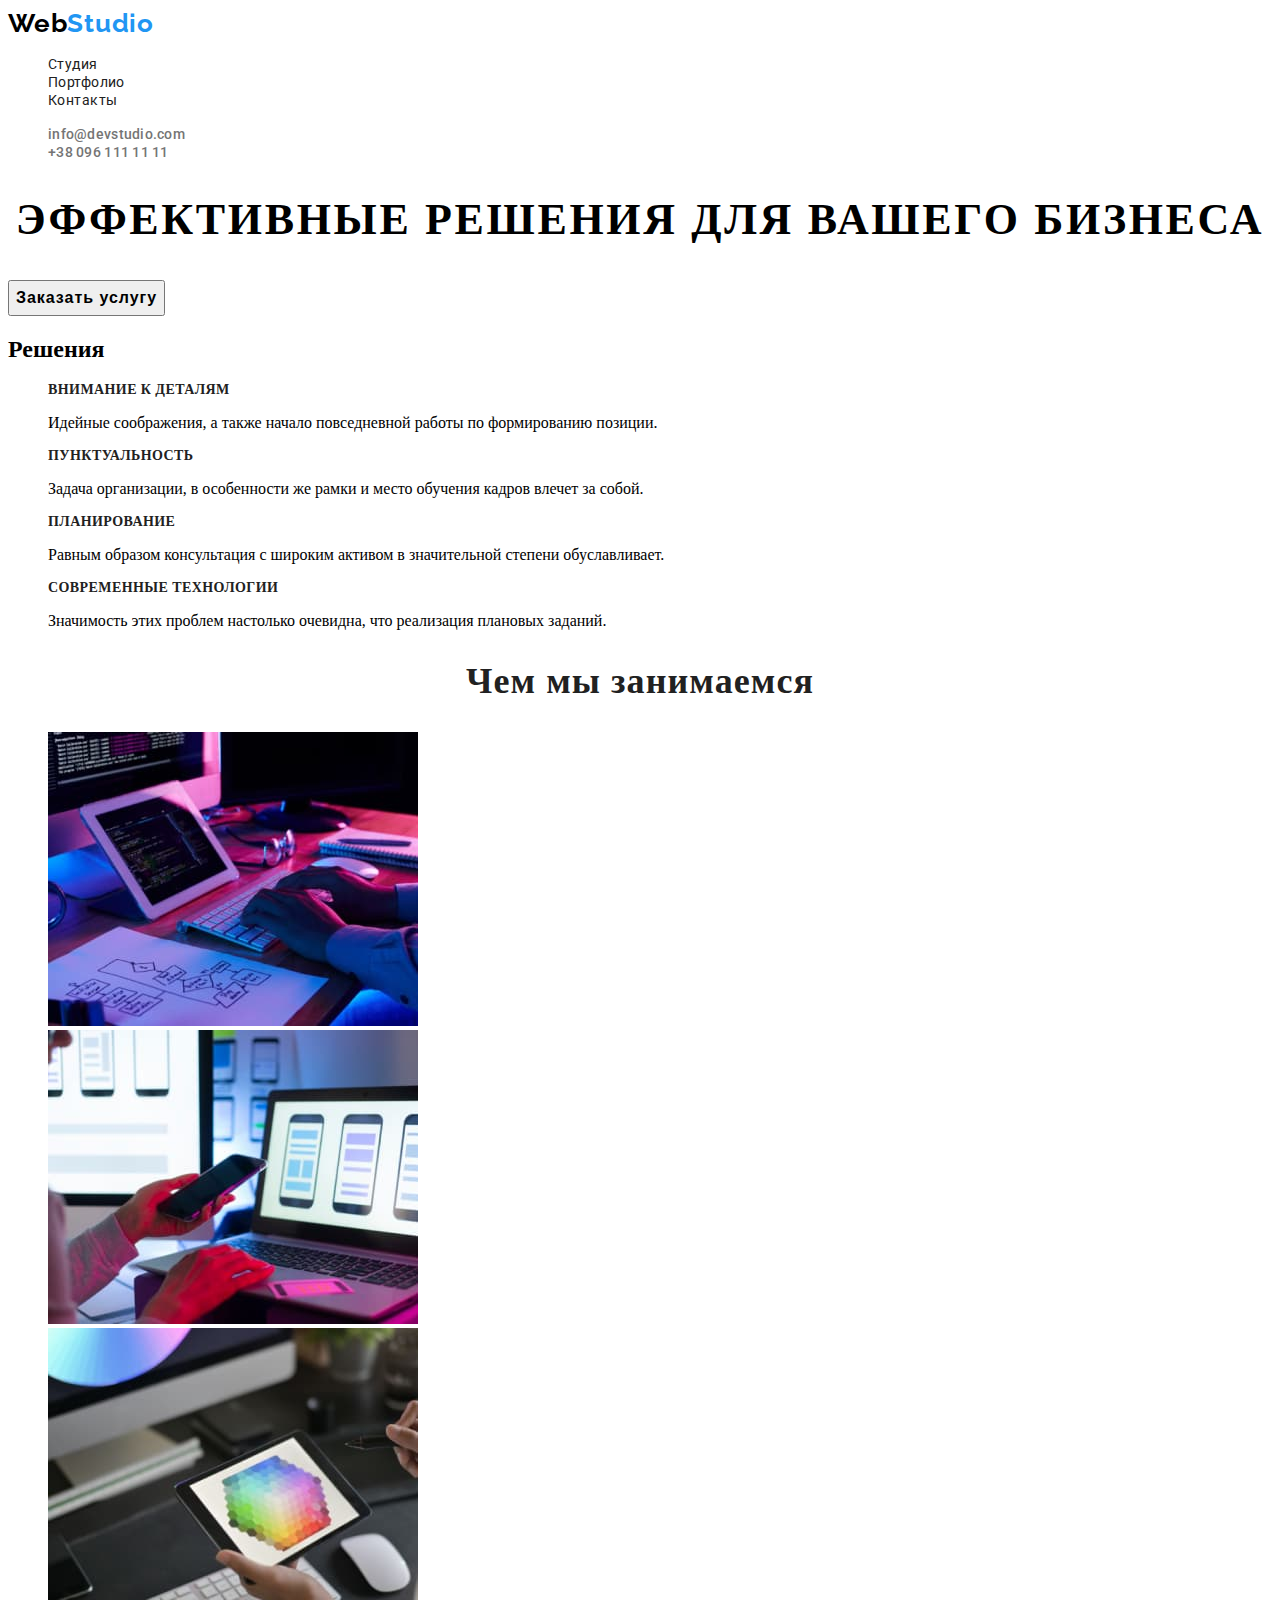
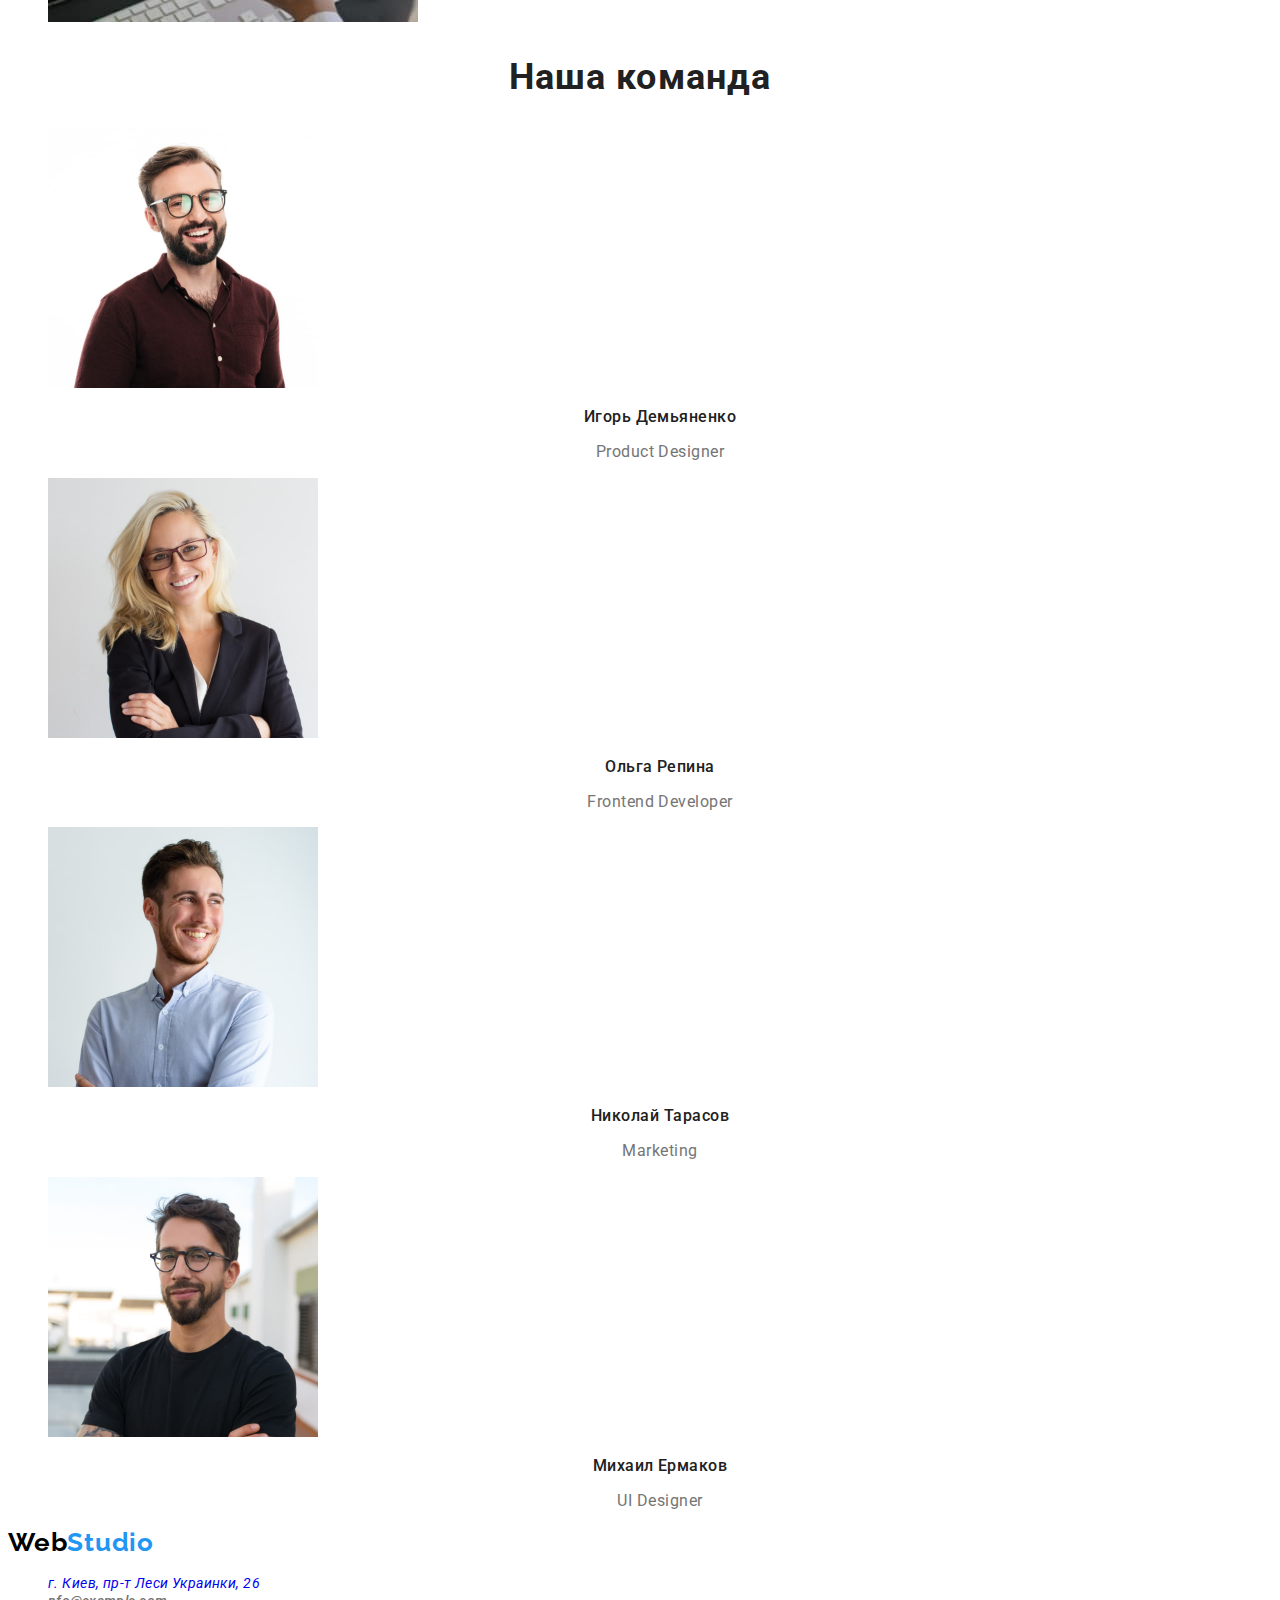
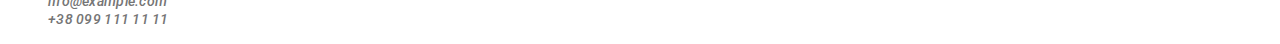
<file: index.html>
<!DOCTYPE html>
<html lang="ru">
  <head>
    <meta charset="UTF-8" />
    <meta http-equiv="X-UA-Compatible" content="IE=edge" />
    <meta name="viewport" content="width=device-width, initial-scale=1.0" />
    <title>WebStudio</title>
    <link rel="preconnect" href="https://fonts.googleapis.com" />
    <link rel="preconnect" href="https://fonts.gstatic.com" crossorigin />
    <link
      href="https://fonts.googleapis.com/css2?family=Raleway:wght@700&family=Roboto:wght@400;500;700;900&display=swap"
      rel="stylesheet"
    />
    <link rel="stylesheet" href="./css/styles.css" />
  </head>
  <body>
    <!--header-->
    <header class="top-header">
      <nav class="page-nav">
        <a class="logo" lang="en" href="./index.html"><cpan class="logo-accent">Web</cpan>Studio</a>
        <ul class="menu list">
          <li class="menu-item">
            <a class="menu-link link" href="./index.html">Студия</a>
          </li>
          <li class="menu-item">
            <a class="menu-link link" href="./portfolio.html">Портфолио</a>
          </li>
          <li class="menu-item">
            <a class="menu-link link" href="">Контакты</a>
          </li>
        </ul>
      </nav>
      <ul class="header-list">
        <li class="header-item">
          <a class="mail mail-link mail-link-dark" href="mailto:info@devstudio.com"
            >info@devstudio.com</a
          >
        </li>
        <li class="header-item">
          <a class="phone phone-link phone-link-dark" href="tel:+380961111111">+38 096 111 11 11</a>
        </li>
      </ul>
    </header>

    <!--Main content-->
    <main class="main-page">
      <section class="hero">
        <h1 class="hero-title">Эффективные решения для вашего бизнеса</h1>
        <button class="button" type="button">Заказать услугу</button>
      </section>

      <!--About-->
      <section>
        <h2 class="about-title">Решения</h2>
        <ul class="about-list">
          <li class="about-item">
            <h3 class="about-subtitle">Внимание к деталям</h3>
            <p class="adout-text">
              Идейные соображения, а также начало повседневной работы по формированию позиции.
            </p>
          </li>
          <li class="about-item">
            <h3 class="about-subtitle">Пунктуальность</h3>
            <p class="adout-text">
              Задача организации, в особенности же рамки и место обучения кадров влечет за собой.
            </p>
          </li>
          <li class="about-item">
            <h3 class="about-subtitle">Планирование</h3>
            <p class="adout-text">
              Равным образом консультация с широким активом в значительной степени обуславливает.
            </p>
          </li>
          <li class="about-item">
            <h3 class="about-subtitle">Современные технологии</h3>
            <p class="adout-text">
              Значимость этих проблем настолько очевидна, что реализация плановых заданий.
            </p>
          </li>
        </ul>
      </section>
      <!--Work-->
      <section>
        <h2 class="work-title">Чем мы занимаемся</h2>
        <ul class="work-list">
          <li class="work-item">
            <img src="./images/about/box-one.jpg" alt="наши работы" width="370" height="294" />
          </li>
          <li class="work-item">
            <img src="./images/about/box-two.jpg" alt="наши работы" width="370" height="294" />
          </li>
          <li class="work-item">
            <img src="./images/about/box-three.jpg" alt="наши работы" width="370" height="294" />
          </li>
        </ul>
      </section>
      <!--Team-->
      <section>
        <h2 class="team-title">Наша команда</h2>
        <ul class="team-list">
          <li>
            <img
              src="./images/employees/img-prod.jpg"
              alt="наши сотрудники"
              width="270"
              height="260"
            />
            <h3 class="team-subtitle">Игорь Демьяненко</h3>
            <p class="team-text" lang="en">Product Designer</p>
          </li>
          <li>
            <img
              src="./images/employees/img-front.jpg"
              alt="наши сотрудники"
              width="270"
              height="260"
            />
            <h3 class="team-subtitle">Ольга Репина</h3>
            <p class="team-text" lang="en">Frontend Developer</p>
          </li>
          <li>
            <img
              src="./images/employees/img-mark.jpg"
              alt="наши сотрудники"
              width="270"
              height="260"
            />
            <h3 class="team-subtitle">Николай Тарасов</h3>
            <p class="team-text" lang="en">Marketing</p>
          </li>
          <li>
            <img
              src="./images/employees/img-ul.jpg"
              alt="наши сотрудники"
              width="270"
              height="260"
            />
            <h3 class="team-subtitle">Михаил Ермаков</h3>
            <p class="team-text" lang="en">UI Designer</p>
          </li>
        </ul>
      </section>
    </main>
    <!--footer-->
    <footer class="">
      <a class="logo" lang="en" href="./index.html"><cpan class="logo-accent">Web</cpan>Studio</a>
      <address>
        <ul class="footer-list">
          <li class="footer-item">
            <a
              class="link"
              href="https://goo.gl/maps/uz6txzQtM7baojem9"
              target="_blank"
              rel="noopener noreferrer"
              >г. Киев, пр-т Леси Украинки, 26</a
            >
          </li>
          <li class="footer-item">
            <a class="mail mail-link mail-link-light" href="mailto:nfo@example.com"
              >nfo@example.com</a
            >
          </li>
          <li class="footer-item">
            <a class="phone phone-link phone-link-light" href="tel:+380991111111"
              >+38 099 111 11 11</a
            >
          </li>
        </ul>
      </address>
    </footer>
  </body>
</html>
</file>
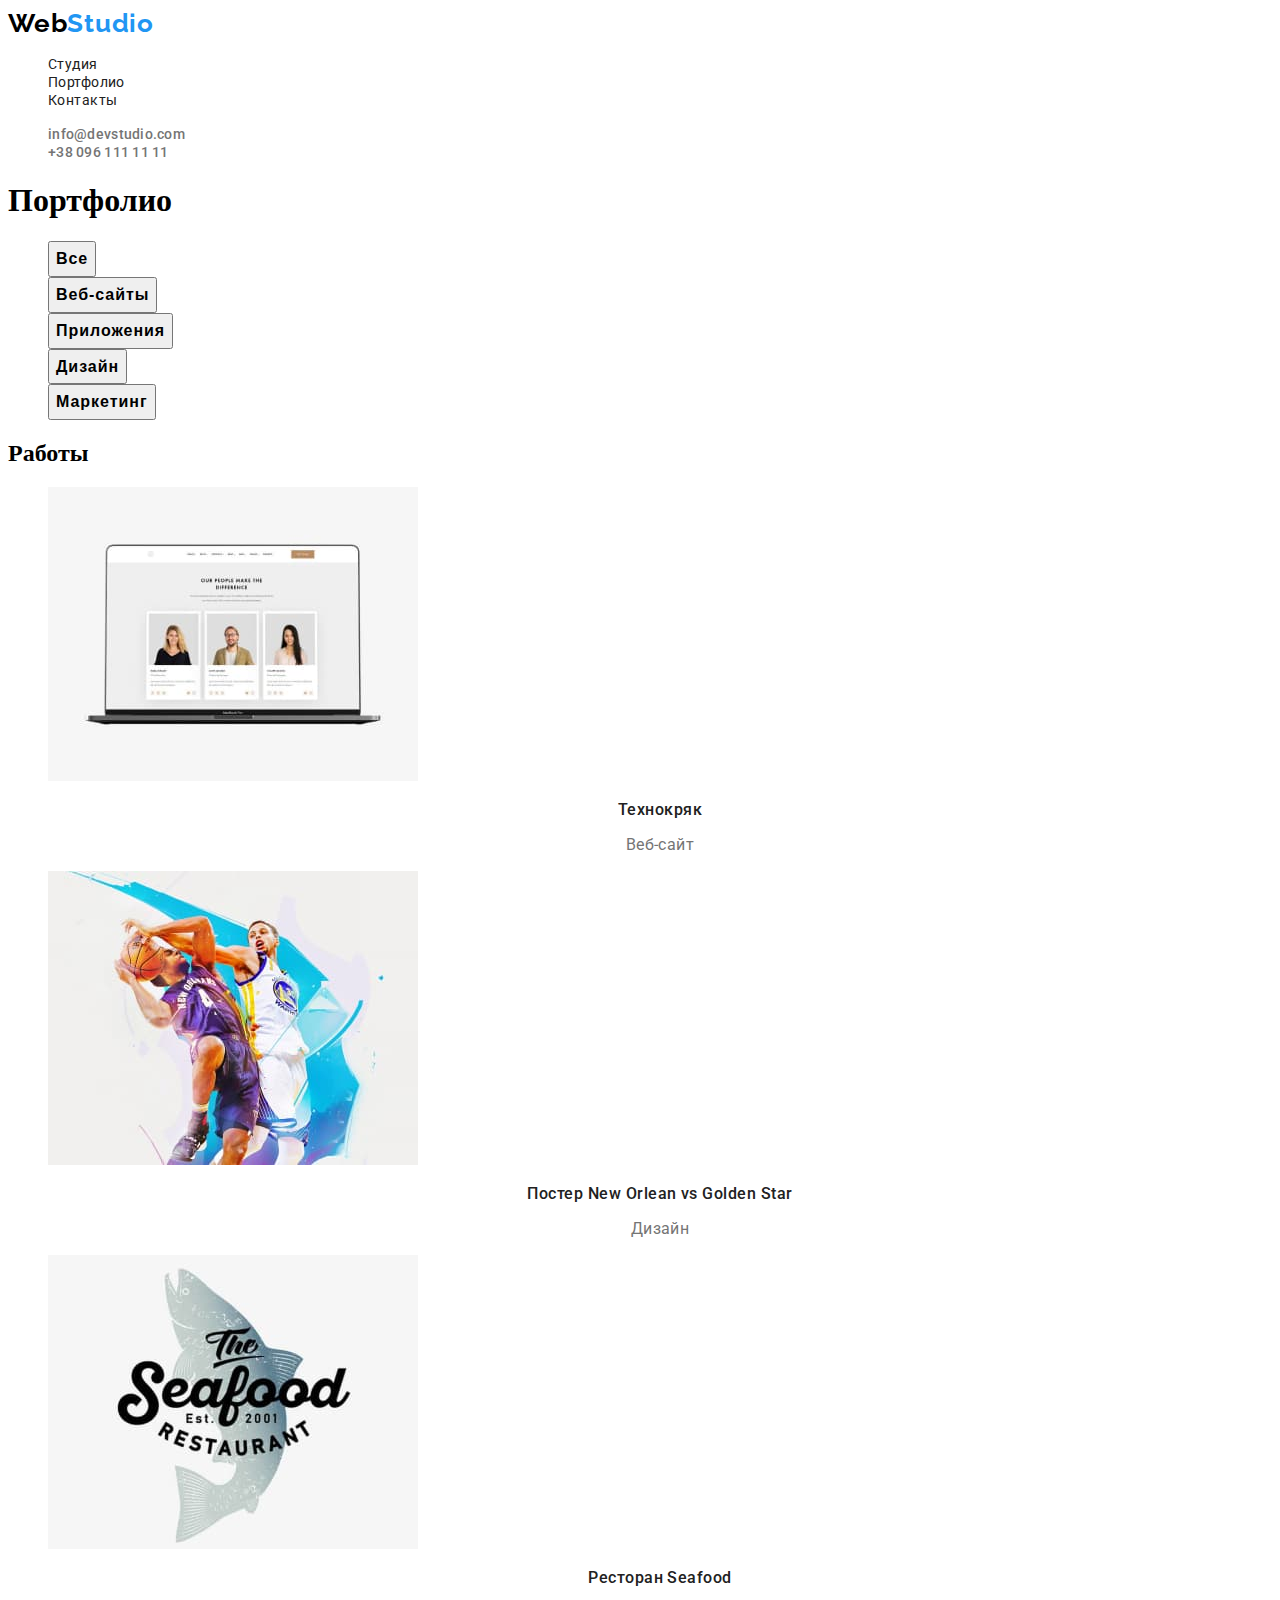
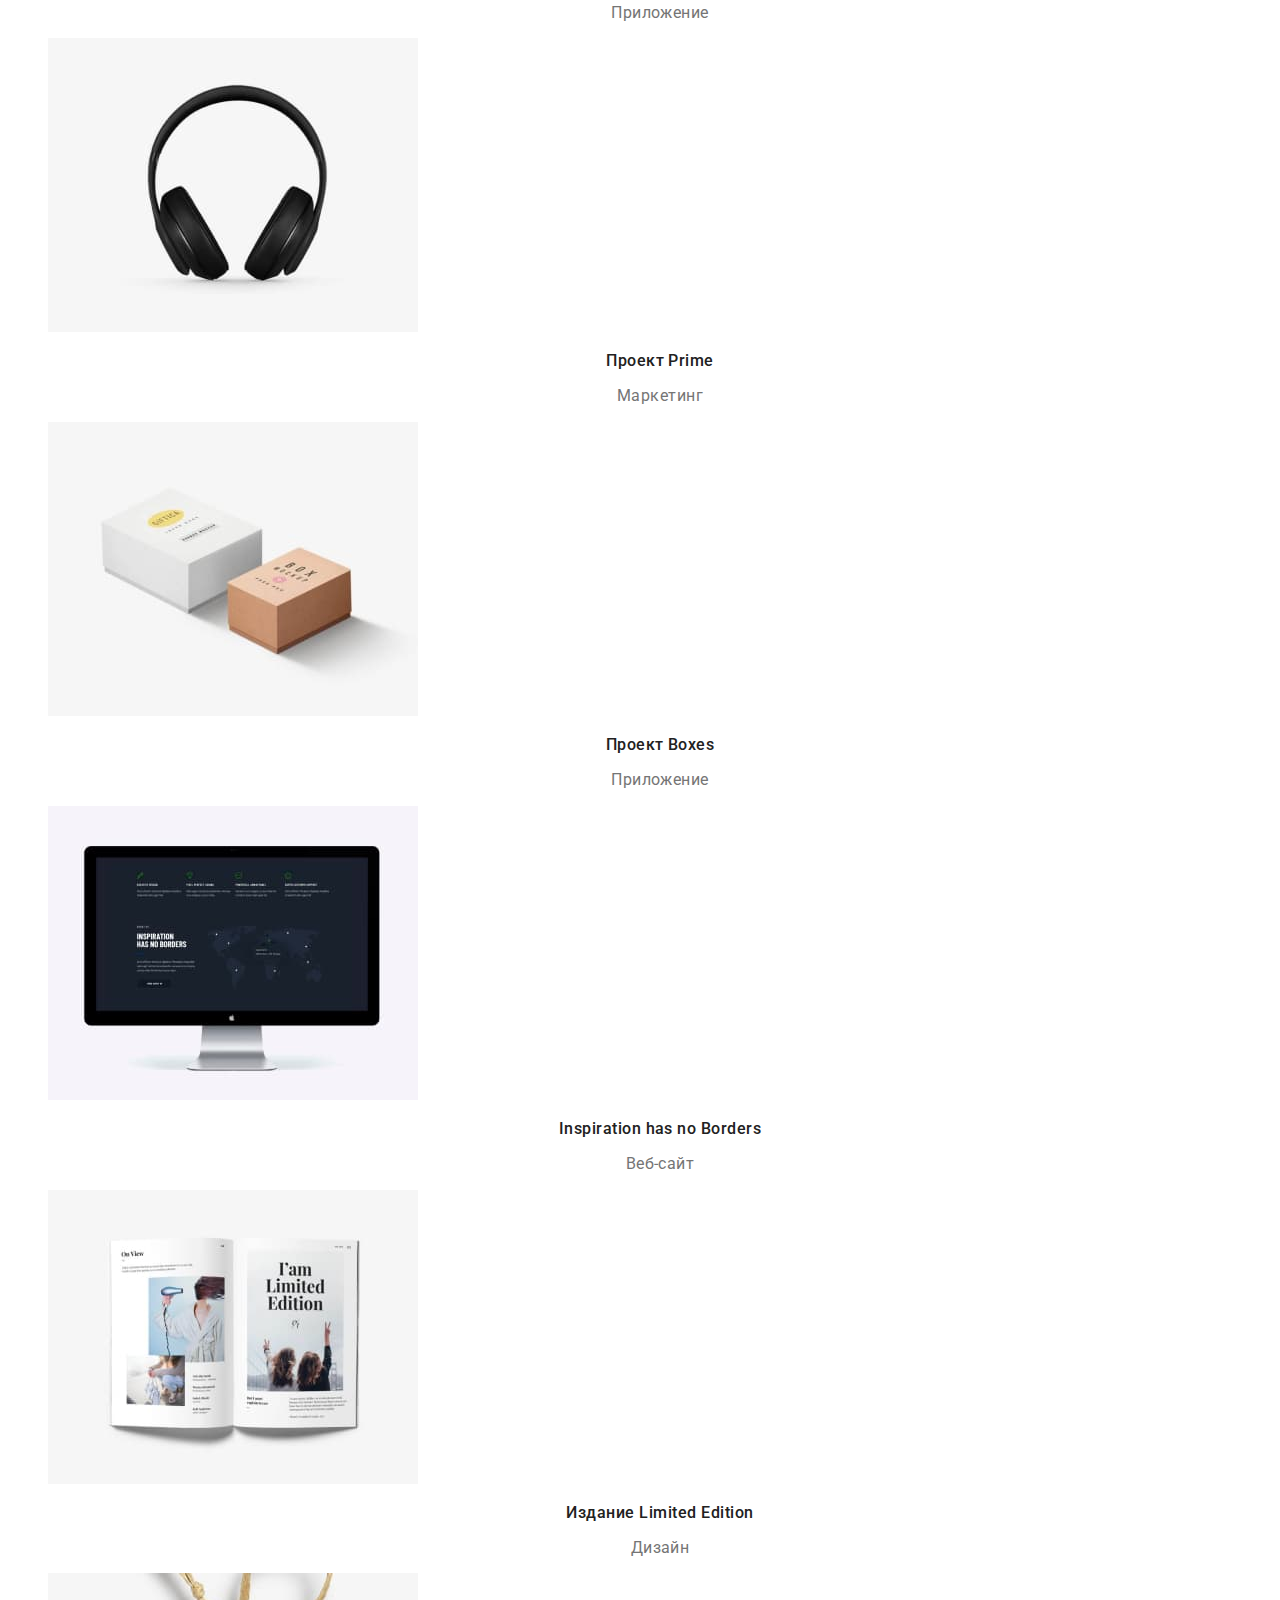
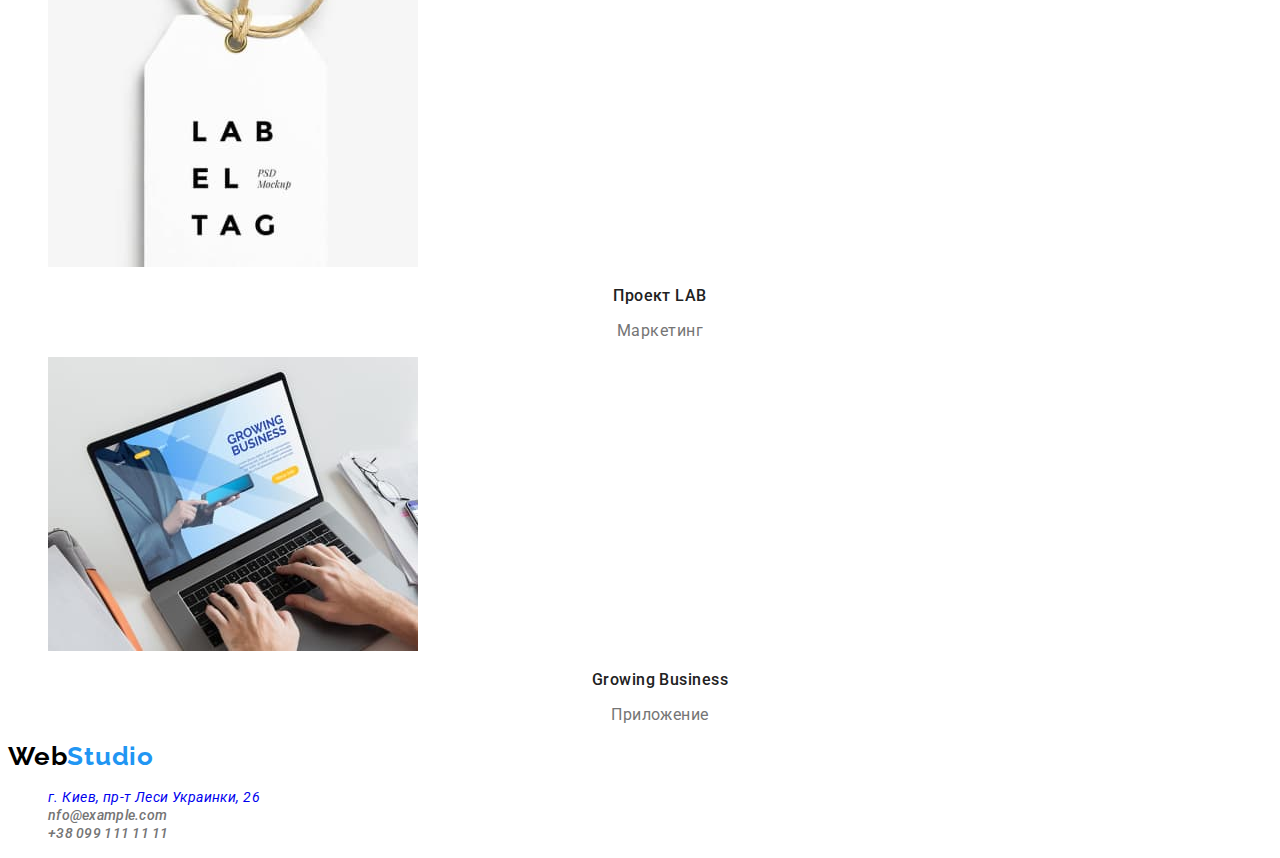
<file: portfolio.html>
<!DOCTYPE html>
<html lang="ru">
  <head>
    <meta charset="UTF-8" />
    <meta http-equiv="X-UA-Compatible" content="IE=edge" />
    <meta name="viewport" content="width=device-width, initial-scale=1.0" />
    <title>WebStudio</title>
    <link rel="preconnect" href="https://fonts.googleapis.com" />
    <link rel="preconnect" href="https://fonts.gstatic.com" crossorigin />
    <link
      href="https://fonts.googleapis.com/css2?family=Raleway:wght@700&family=Roboto:wght@400;500;700;900&display=swap"
      rel="stylesheet"
    />
    <link rel="stylesheet" href="./css/styles.css" />
  </head>

  <body>
    <!--header-->
    <header class="top-header">
      <nav class="navigation">
        <a class="logo" lang="en" href="./index.html"><cpan class="logo-accent">Web</cpan>Studio</a>
        <ul class="menu list">
          <li class="menu-item">
            <a class="menu-link link" href="">Студия</a>
          </li>
          <li class="menu-item">
            <a class="menu-link link" href="">Портфолио</a>
          </li>
          <li class="menu-item">
            <a class="menu-link link" href="">Контакты</a>
          </li>
        </ul>
      </nav>
      <ul class="header-list">
        <li class="header-item">
          <a class="mail mail-link mail-link-dark" href="mailto:info@devstudio.com"
            >info@devstudio.com</a
          >
        </li>
        <li class="header-item">
          <a class="phone phone-link phone-link-dark" href="tel:+380961111111">+38 096 111 11 11</a>
        </li>
      </ul>
    </header>

    <!--Main content-->
    <main class="page-main">
      <h1>Портфолио</h1>
      <ul class="main-list">
        <li><button class="button" type="button">Все</button></li>
        <li><button class="button" type="button">Веб-сайты</button></li>
        <li><button class="button" type="button">Приложения</button></li>
        <li><button class="button" type="button">Дизайн</button></li>
        <li><button class="button" type="button">Маркетинг</button></li>
      </ul>

      <!--Team-->
      <h2>Работы</h2>
      <ul class="team-list">
        <li class="team-item">
          <img src="./images/portfolio/img-tehno.jpg" alt="Портфолио" width="370" height="294" />
          <h3 class="team-subtitle">Технокряк</h3>
          <p class="team-text">Веб-сайт</p>
        </li>
        <li class="team-item">
          <img src="./images/portfolio/img-desing.jpg" alt="Портфолио" width="370" height="294" />
          <h3 class="team-subtitle">Постер <span lang="en">New Orlean vs Golden Star</span></h3>
          <p class="team-text">Дизайн</p>
        </li>
        <li class="team-item">
          <img src="./images/portfolio/application.jpg" alt="Портфолио" width="370" height="294" />
          <h3 class="team-subtitle">Ресторан <span lang="en">Seafood</span></h3>
          <p class="team-text">Приложение</p>
        </li>
        <li class="team-item">
          <img src="./images/portfolio/prime.jpg" alt="Портфолио" width="370" height="294" />
          <h3 class="team-subtitle">Проект <span lang="en">Prime</span></h3>
          <p class="team-text">Маркетинг</p>
        </li>
        <li class="team-item">
          <img src="./images/portfolio/boxes.jpg" alt="Портфолио" width="370" height="294" />
          <h3 class="team-subtitle">Проект <span lang="en">Boxes</span></h3>
          <p class="team-text">Приложение</p>
        </li>
        <li class="team-item">
          <img src="./images/portfolio/website.jpg" alt="Портфолио" width="370" height="294" />
          <h3 class="team-subtitle" lang="en">Inspiration has no Borders</h3>
          <p class="team-text">Веб-сайт</p>
        </li>
        <li class="team-item">
          <img src="./images/portfolio/edition.jpg" alt="Портфолио" width="370" height="294" />
          <h3 class="team-subtitle">Издание <span lang="en">Limited Edition</span></h3>
          <p class="team-text">Дизайн</p>
        </li>
        <li class="team-item">
          <img src="./images/portfolio/img-lab.jpg" alt="Портфолио" width="370" height="294" />
          <h3 class="team-subtitle">Проект <span lang="en">LAB</span></h3>
          <p class="team-text">Маркетинг</p>
        </li>
        <li class="team-item">
          <img src="./images/portfolio/img-grow.jpg" alt="Портфолио" width="370" height="294" />
          <h3 class="team-subtitle" lang="en">Growing Business</h3>
          <p class="team-text">Приложение</p>
        </li>
      </ul>
    </main>

    <!--footer-->
    <footer class="">
      <a class="logo" lang="en" href="./index.html"><cpan class="logo-accent">Web</cpan>Studio</a>
      <address>
        <ul class="footer-list">
          <li class="footer-item">
            <a
              class="link"
              href="https://goo.gl/maps/uz6txzQtM7baojem9"
              target="_blank"
              rel="noopener noreferrer"
              >г. Киев, пр-т Леси Украинки, 26</a
            >
          </li>
          <li class="footer-item">
            <a class="mail mail-link mail-link-light" href="mailto:nfo@example.com"
              >nfo@example.com</a
            >
          </li>
          <li class="footer-item">
            <a class="phone phone-link phone-link-light" href="tel:+380991111111"
              >+38 099 111 11 11</a
            >
          </li>
        </ul>
      </address>
    </footer>
  </body>
</html>
</file>
<file: css/styles.css>
:root{
    --accent-color: #2196F3;
}
.list{
    list-style: none;
}
.header-list{
    list-style: none;
}
.main-list {
    list-style: none;
}
.about-list{
    list-style: none;
}
.work-item{
    list-style: none;
}
.team-list{
    list-style: none;
}
.footer-item{
    list-style: none;
}
.logo{
    text-decoration: none;
}
.menu-item {
    text-decoration: none;
}
.mail {
    text-decoration: none;
}
.phone {
    text-decoration: none;
}
.header-link {
    text-decoration: none;
}
.link{
    text-decoration: none;

}
.body-color{
font-family:'Roboto',sans-serif;
}

/*=================HEADER*======================*/

.logo{
        font-family:'Raleway',sans-serif;
        font-weight: 700;
        font-size: 26px;
        line-height: 1.19;
        letter-spacing: 0.03em;
        color: var(--accent-color);
}
.logo-accent{
    font-family:'Raleway', sans-serif;
    font-weight: 700;
    font-size: 26px;
    line-height: 1.19;
    letter-spacing: 0.03em;
    color: #000000;
    }
.menu-link{
    font-family:'Roboto',sans-serif;
    font-weight: 500;
    font-size: 14px;
    line-height: 1.14;
    letter-spacing: 0.02em;
    color: #212121;
    }
    .menu-link:hover,
    .menu-link:focus{
    color: var(--accent-color)
    }
.mail{
    font-family:'Roboto', sans-serif;
    font-weight: 500;
    font-size: 14px;
    line-height:1.14;
    letter-spacing: 0.02em;
    color: #757575;
    }
    .mail-link:hover,
    .mail-link:focus {
    color: var(--accent-color);
    }
    .mail-link-dark{
    color: #757575;
    }
    .mail-link-light{
        
        /*color: rgba(255, 255, 255, 0.6)*/

    }
    .phone{
    font-family:'Roboto', sans-serif;
    font-weight: 500;
    font-size: 14px;
    line-height: 1.14;
    letter-spacing: 0.02em;
    color: #757575;
    }
.phone-link:hover,
.phone-link:focus{
    color: var(--accent-color);
    }
.phone-link-dark{
    color: #757575;
    }
.phone-link-light{
        
        /*color: rgba(255, 255, 255, 0.6*/
    }
.link{
    font-family: 'Roboto', sans-serif;
    font-weight: 400;
    font-size: 14px;
    line-height: 1.14;
    letter-spacing: 0.03em;
    /*color: #FFFFFF*/
}
    /*============/HEADER================*/

    /*===========HERO====================*/
.hero-title{
    font-weight: 900;
    font-size: 44px;
    line-height: 1.36;
    text-align: center;
    letter-spacing: 0.06em;
    text-transform: uppercase;
        
    /*color: #FFFFFF*/
}
/*=============/HERO=====================*/

/*===========COMPONENS===================*/
.button{
    font-weight: 700;
    font-size: 16px;
    line-height: 1.87;
    display: flex;
    align-items: center;
    text-align: center;
    letter-spacing: 0.06em;
    cursor: pointer;
    
    /*color: #FFFFFF*/
}
.button:hover,
.button:focus{
    background-color:var(--accent-color) ;
    color:#FFFFFF ;
}
/*=============COMPONENS====================*/

/*============ABOUT========================*/
.about-subtitle{
    font-weight: 700;
    font-size: 14px;
    line-height: 1.14;
    letter-spacing: 0.03em;
    text-transform: uppercase;
    color: #212121;
}
.about-text{
    font-size: 14px;
    line-height: 1.85;
    letter-spacing: 0.03em;
    color: #757575;
}
/*============/ABOUT========================*/

/*============WORK========================*/
.work-title{
    font-weight: 700;
    font-size: 36px;
    line-height: 1.17;
    text-align: center;
    letter-spacing: 0.03em;
    color: #212121;
}
/*============/WORK========================*/

/*============TEAM========================*/
.team-title{
    font-family:'Roboto',sans-serif;
    font-weight: 700;
    font-size: 36px;
    line-height: 1.17;
    text-align: center;
    letter-spacing: 0.03em;
    color: #212121;
}
.team-subtitle{
    font-family:'Roboto',sans-serif;
    font-weight: 500;
    font-size: 16px;
    line-height: 1.18;
    text-align: center;
    letter-spacing: 0.03em;
    color: #212121;
}
.team-text{
    font-family:'Roboto',sans-serif;
    font-size: 16px;
    line-height: 1.18;
    text-align: center;
    letter-spacing: 0.03em;
    color: #757575;
}
/*=============/TEAM====================*/
</file>
